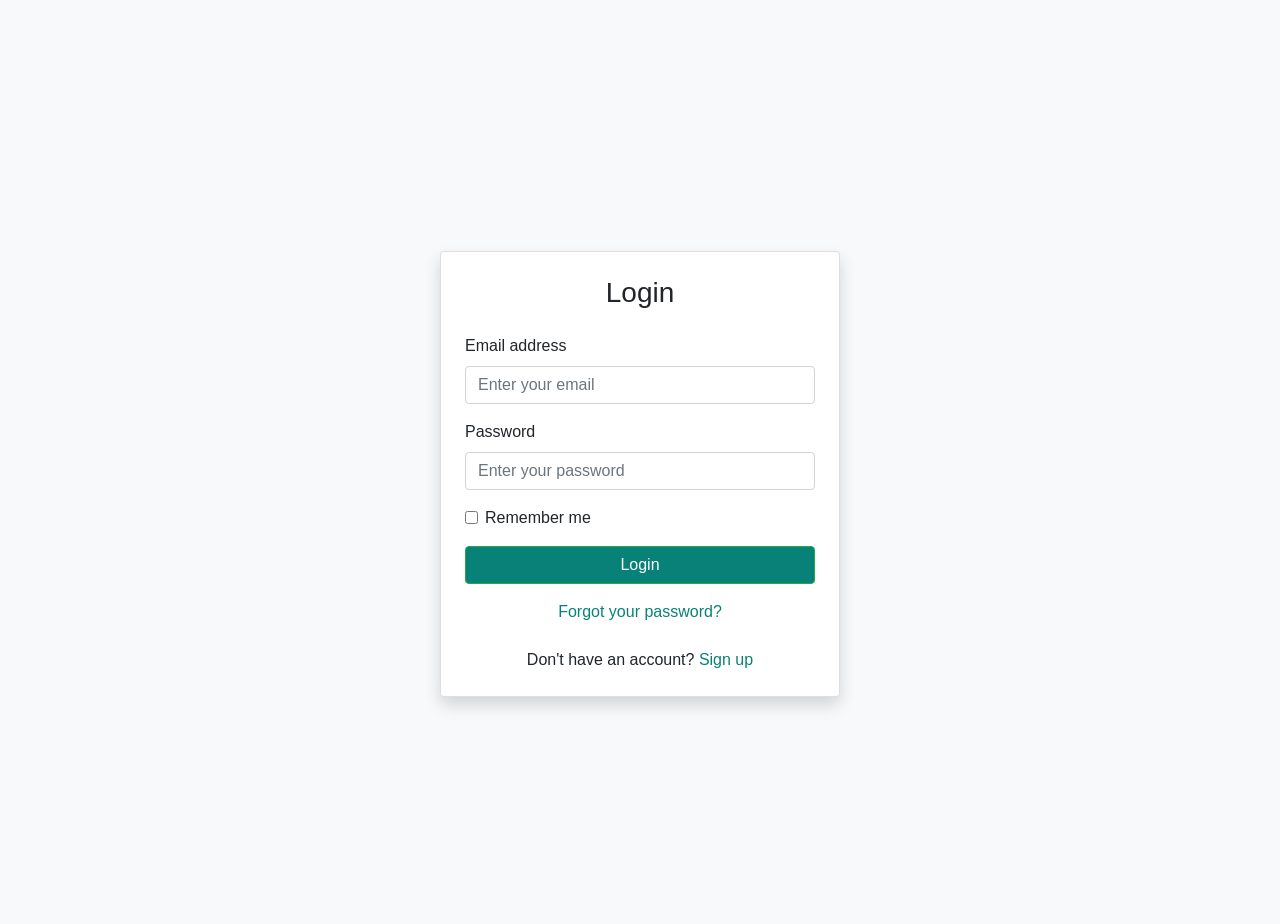
<file: login.html>
<!DOCTYPE html>
<html lang="en">

<head>
    <meta charset="UTF-8">
    <meta name="viewport" content="width=device-width, initial-scale=1.0">
    <title>Login - My E-Commerce Site</title>
    <!-- Bootstrap 4 CSS -->
    <link href="https://stackpath.bootstrapcdn.com/bootstrap/4.5.2/css/bootstrap.min.css" rel="stylesheet">
    <style>
        button {
            background-color: #088178 !important;
        }

        #rememberCheck,
        #forgetPass,
        #signUPbtn {
            color: #088178 !important;
        }
    </style>
</head>


<body class="bg-light">

    <div class="container mt-4">
        <section id="alert" class="position-absolute w-75"></section>
    </div>


    <div class="d-flex justify-content-center align-items-center" style="height: 100vh;">
        <div class="card shadow p-4" style="max-width: 400px; width: 100%;">
            <h3 class="text-center mb-4">Login</h3>
            <form method="post" action="Backend/login.php">
                <div class="form-group">
                    <label for="email">Email address</label>
                    <input name="email" type="email" class="form-control" id="email" placeholder="Enter your email"
                        required>
                </div>
                <div class="form-group">
                    <label for="password">Password</label>
                    <input name="password" type="password" class="form-control" id="password"
                        placeholder="Enter your password" required>
                </div>
                <div class="form-check mb-3">
                    <input type="checkbox" class="form-check-input" id="rememberMe">
                    <label class="form-check-label" for="rememberMe" id="remeberCheck">Remember me</label>
                </div>
                <button type="submit" class="btn btn-success btn-block">Login</button>
                <div class="text-center mt-3">
                    <a href="#" class="text-primary" id="forgetPass">Forgot your password?</a>
                </div>
            </form>
            <p class="text-center mt-4 mb-0">Don't have an account? <a href="signup.html" class="text-primary"
                    id="signUPbtn">Sign
                    up</a></p>
        </div>
    </div>

    <!-- Bootstrap 4 JS -->
    <script src="https://code.jquery.com/jquery-3.5.1.min.js"></script>
    <script src="https://stackpath.bootstrapcdn.com/bootstrap/4.5.2/js/bootstrap.bundle.min.js"></script>
    <script>
        function getQueryParam(param) {
            const urlParams = new URLSearchParams(window.location.search);
            return urlParams.get(param);
        }

        // Check if 'error' parameter exists in the URL and show alert
        const errorMessage = getQueryParam('error');
        if (errorMessage) {
            // alert(errorMessage);
            const alertBox = document.getElementById("alert");
            alertBox.innerHTML = `
                    <div id="alertMessage" class="alert alert-warning alert-dismissible fade show" role="alert">
                        ${errorMessage}
                        <button type="button" class="close" data-dismiss="alert" aria-label="Close">
                            <span aria-hidden="true">&times;</span>
                        </button>
                    </div>`
            const url = new URL(window.location);
            url.searchParams.delete('error');
            window.history.replaceState(null, '', url);
        }

    </script>
</body>

</html>
</file>
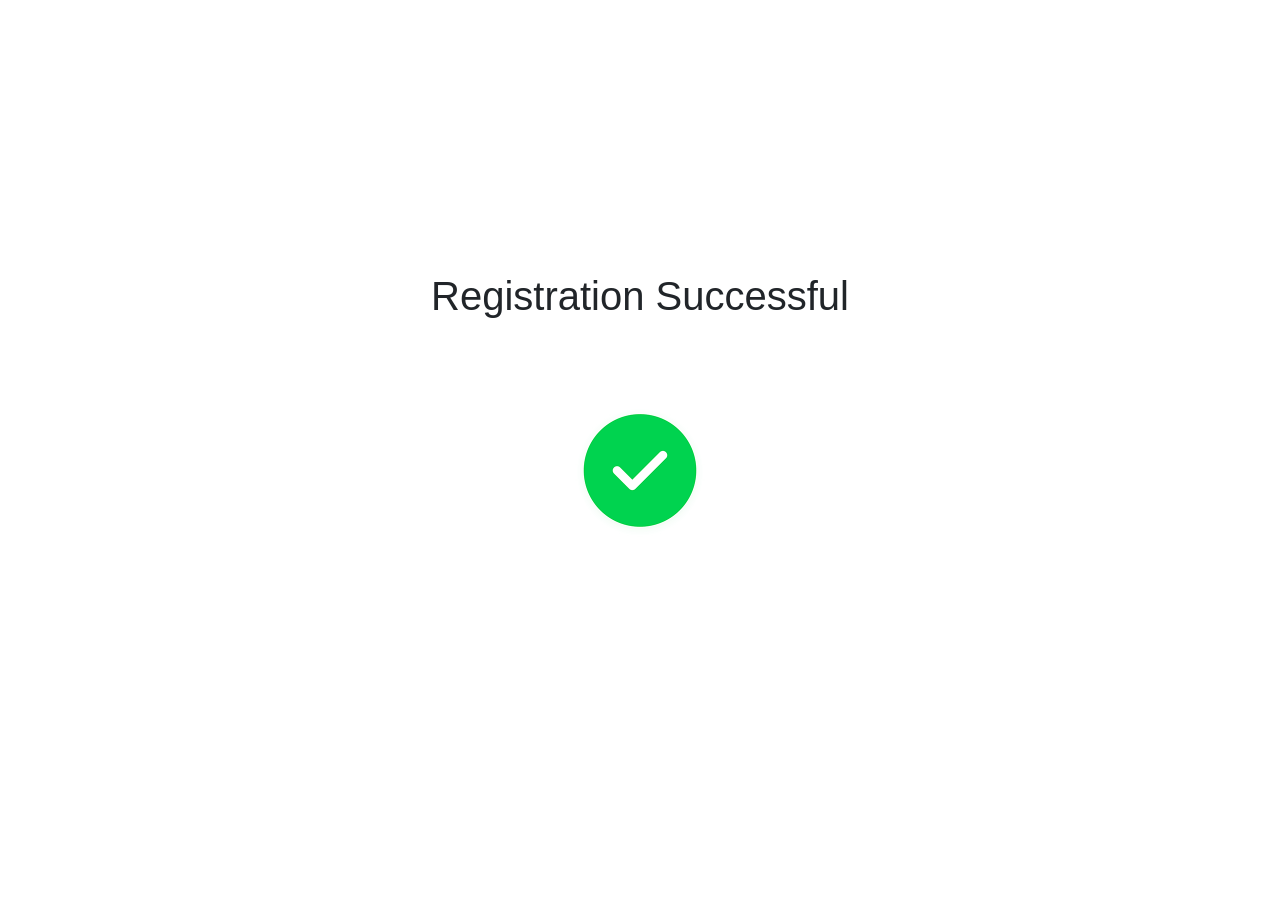
<file: registration_success.html>
<!DOCTYPE html>
<html lang="en">

<head>
    <meta charset="UTF-8">
    <meta name="viewport" content="width=device-width, initial-scale=1.0">
    <link href="https://stackpath.bootstrapcdn.com/bootstrap/4.5.2/css/bootstrap.min.css" rel="stylesheet">
    <title>Registration Successful</title>
    <style>
        * {
            margin: 0;
            padding: 0;
        }
    </style>
</head>

<body>
    <div class="container d-flex flex-column justify-content-center align-items-center" style="height: 100vh;">
        <h1 class="">Registration Successful</h1>
        <img src="Images/check02.gif" alt="" width="400px">
    </div>

    <script>
        setTimeout(function () {
            window.location.href = "http://localhost/SmartWear/login.html"; // Replace with your target URL
        }, 4000);
    </script>
</body>

</html>
</file>
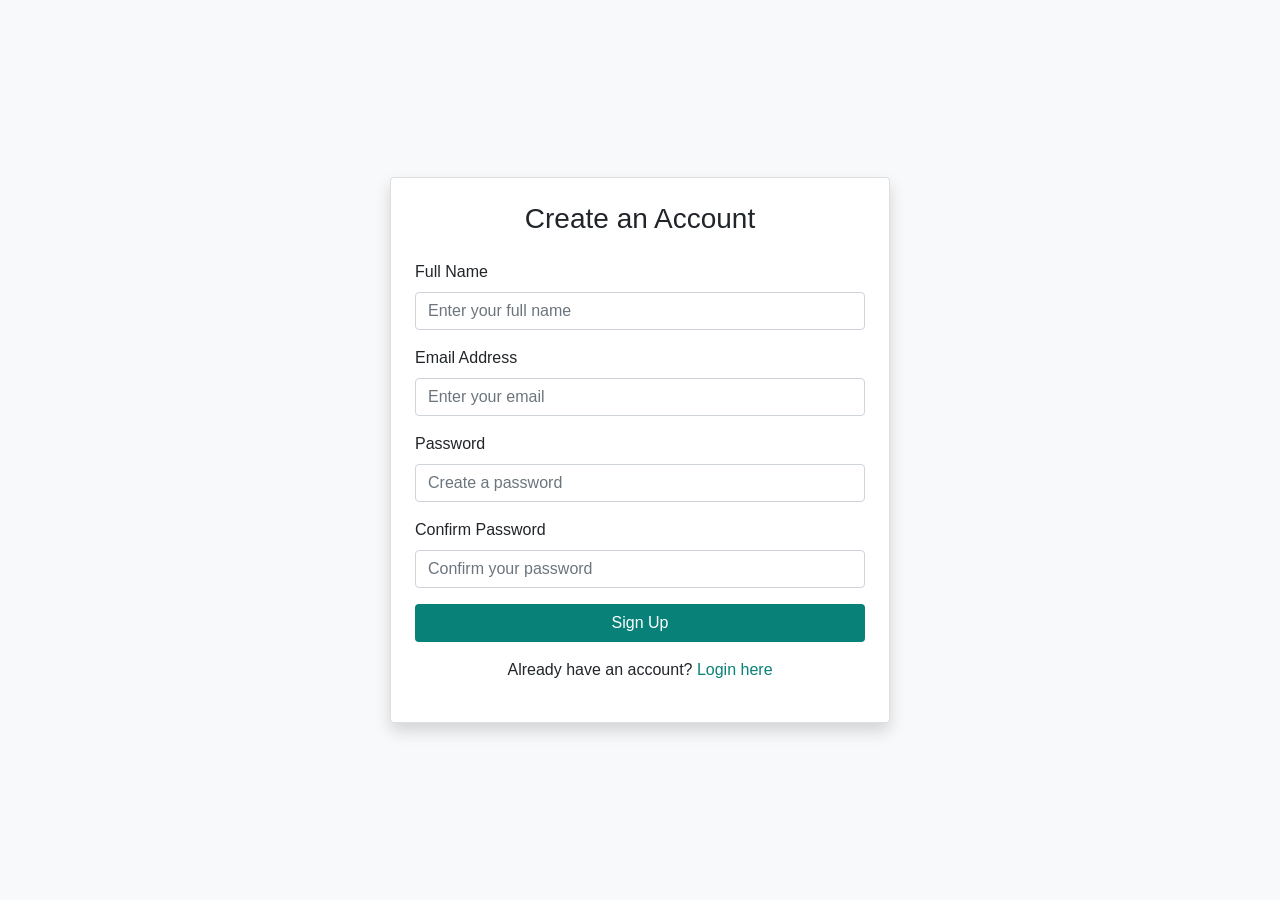
<file: signup.html>
<!DOCTYPE html>
<html lang="en">

<head>
    <meta charset="UTF-8">
    <meta name="viewport" content="width=device-width, initial-scale=1.0">
    <title>Signup - My E-Commerce Site</title>
    <!-- Bootstrap 4 CSS -->
    <link href="https://stackpath.bootstrapcdn.com/bootstrap/4.5.2/css/bootstrap.min.css" rel="stylesheet">
</head>

<body class="bg-light d-flex justify-content-center align-items-center" style="height: 100vh;">

    <div class="card shadow p-4" style="max-width: 500px; width: 100%;">
        <h3 class="text-center mb-4">Create an Account</h3>
        <form onsubmit="return validatePassword()" method="post" action="Backend/register.php">
            <div class="form-group">
                <label for="fullName">Full Name</label>
                <input name="name" type="text" class="form-control" id="fullName" placeholder="Enter your full name"
                    required>
            </div>
            <div class="form-group">
                <label for="email">Email Address</label>
                <input name="email" type="email" class="form-control" id="email" placeholder="Enter your email"
                    required>
            </div>
            <div class="form-group">
                <label for="password">Password</label>
                <input name="password" type="password" class="form-control" id="password"
                    placeholder="Create a password" required>
            </div>
            <div class="form-group">
                <label for="confirmPassword">Confirm Password</label>
                <input type="password" class="form-control" id="confirmPassword" placeholder="Confirm your password"
                    required>
            </div>
            <button type="submit" class="btn btn-block" style="background-color: #088178; color: white;">Sign
                Up</button>
            <p class="text-center mt-3">
                Already have an account? <a href="login.html" style="color: #088178;">Login here</a>
            </p>
        </form>
    </div>

    <script>
        function validatePassword() {
            const password = document.getElementById('password').value;
            const confirmPassword = document.getElementById('confirmPassword').value;

            if (password !== confirmPassword) {
                alert('Passwords do not match. Please try again.');
                return false; // Prevents form submission
            }
            return true; // Allows form submission
        }
    </script>
    <!-- Bootstrap 4 JS -->
    <script src="https://code.jquery.com/jquery-3.5.1.min.js"></script>
    <script src="https://stackpath.bootstrapcdn.com/bootstrap/4.5.2/js/bootstrap.bundle.min.js"></script>
</body>

</html>
</file>
